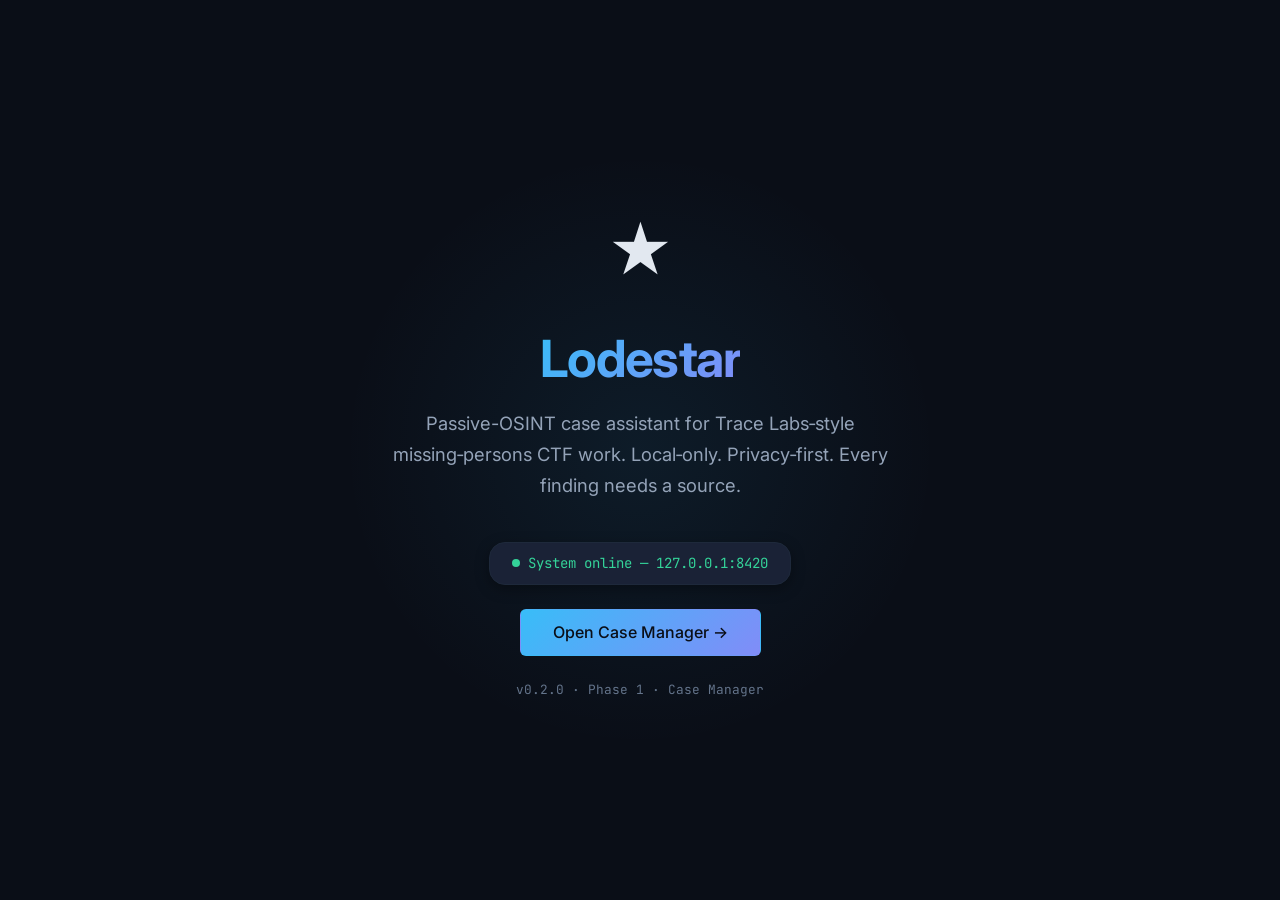
<file: templates/index.html>
<!DOCTYPE html>
<html lang="en">
<head>
    <meta charset="UTF-8">
    <meta name="viewport" content="width=device-width, initial-scale=1.0">
    <meta name="description" content="Lodestar — Passive-OSINT case assistant for missing-persons CTF work. Local-only, privacy-first.">
    <title>Lodestar — OSINT Case Assistant</title>

    <!-- Fonts -->
    <link rel="preconnect" href="https://fonts.googleapis.com">
    <link rel="preconnect" href="https://fonts.gstatic.com" crossorigin>
    <link href="https://fonts.googleapis.com/css2?family=Inter:wght@400;500;600;700&family=JetBrains+Mono:wght@400;500&display=swap" rel="stylesheet">

    <!-- Styles -->
    <link rel="stylesheet" href="/static/style.css">
</head>
<body>
    <main class="hero">
        <div class="hero__icon fade-in-up">
            &#9733;
        </div>

        <h1 class="hero__title fade-in-up fade-in-up-delay-1">
            <span class="hero__accent">Lodestar</span>
        </h1>

        <p class="hero__subtitle fade-in-up fade-in-up-delay-2">
            Passive-OSINT case assistant for Trace&nbsp;Labs&#8209;style
            missing&#8209;persons CTF work. Local&#8209;only.
            Privacy&#8209;first. Every finding needs a source.
        </p>

        <div class="hero__status fade-in-up fade-in-up-delay-3">
            <span class="hero__status-dot"></span>
            System online &mdash; 127.0.0.1:8420
        </div>

        <a href="/cases" class="btn btn--primary fade-in-up fade-in-up-delay-4" style="margin-top: 1.5rem; font-size: 1rem; padding: 0.7rem 2rem;">
            Open Case Manager &rarr;
        </a>

        <p class="hero__version fade-in-up fade-in-up-delay-4" style="animation-delay: 0.7s;">
            v0.2.0 &middot; Phase 1 &middot; Case Manager
        </p>
    </main>
</body>
</html>
</file>
<file: static/style.css>
/* ==========================================================================
   Lodestar — Base Stylesheet
   Design system tokens + global resets for all phases.
   ========================================================================== */

/* --- Design Tokens (CSS Custom Properties) --- */
:root {
    /* Palette — dark mode first */
    --bg-primary:     #0a0e17;
    --bg-secondary:   #111827;
    --bg-card:        #1a2236;
    --bg-card-hover:  #1f2a42;
    --bg-input:       #0f1629;

    --text-primary:   #e2e8f0;
    --text-secondary: #94a3b8;
    --text-muted:     #64748b;
    --text-heading:   #f1f5f9;

    --accent:         #38bdf8;       /* sky-400 */
    --accent-hover:   #7dd3fc;       /* sky-300 */
    --accent-dim:     rgba(56, 189, 248, 0.12);

    --success:        #34d399;
    --warning:        #fbbf24;
    --danger:         #f87171;

    --border:         #1e293b;
    --border-focus:   #38bdf8;

    --radius-sm:  6px;
    --radius-md:  10px;
    --radius-lg:  16px;

    --shadow-sm:  0 1px 3px rgba(0, 0, 0, .3);
    --shadow-md:  0 4px 14px rgba(0, 0, 0, .35);
    --shadow-lg:  0 10px 30px rgba(0, 0, 0, .4);

    --transition: 0.2s ease;
    --font-mono:  'JetBrains Mono', 'Fira Code', 'Consolas', monospace;
}

/* --- Reset --- */
*,
*::before,
*::after {
    margin: 0;
    padding: 0;
    box-sizing: border-box;
}

html {
    font-size: 16px;
    -webkit-font-smoothing: antialiased;
    -moz-osx-font-smoothing: grayscale;
}

body {
    font-family: 'Inter', 'Segoe UI', system-ui, -apple-system, sans-serif;
    background: var(--bg-primary);
    color: var(--text-primary);
    line-height: 1.6;
    min-height: 100vh;
}

a {
    color: var(--accent);
    text-decoration: none;
    transition: color var(--transition);
}

a:hover {
    color: var(--accent-hover);
}

/* --- Utility --- */
.container {
    max-width: 1100px;
    margin: 0 auto;
    padding: 0 1.5rem;
}

.text-muted    { color: var(--text-muted); }
.text-success  { color: var(--success); }
.text-warning  { color: var(--warning); }
.text-danger   { color: var(--danger); }

/* --- Hero / Landing --- */
.hero {
    display: flex;
    flex-direction: column;
    align-items: center;
    justify-content: center;
    min-height: 100vh;
    text-align: center;
    padding: 2rem;
    position: relative;
    overflow: hidden;
}

.hero::before {
    content: '';
    position: absolute;
    width: 600px;
    height: 600px;
    background: radial-gradient(circle, rgba(56, 189, 248, 0.08) 0%, transparent 70%);
    top: 50%;
    left: 50%;
    transform: translate(-50%, -50%);
    pointer-events: none;
}

.hero__icon {
    font-size: 4rem;
    margin-bottom: 1rem;
    animation: pulse-glow 3s ease-in-out infinite;
}

.hero__title {
    font-size: 3.2rem;
    font-weight: 700;
    color: var(--text-heading);
    letter-spacing: -0.03em;
    margin-bottom: 0.5rem;
}

.hero__accent {
    background: linear-gradient(135deg, var(--accent), #818cf8);
    -webkit-background-clip: text;
    -webkit-text-fill-color: transparent;
    background-clip: text;
}

.hero__subtitle {
    font-size: 1.15rem;
    color: var(--text-secondary);
    max-width: 520px;
    margin-bottom: 2.5rem;
    line-height: 1.7;
}

.hero__status {
    display: inline-flex;
    align-items: center;
    gap: 0.5rem;
    padding: 0.6rem 1.4rem;
    background: var(--bg-card);
    border: 1px solid var(--border);
    border-radius: var(--radius-lg);
    font-family: var(--font-mono);
    font-size: 0.875rem;
    color: var(--success);
    box-shadow: var(--shadow-md);
}

.hero__status-dot {
    width: 8px;
    height: 8px;
    background: var(--success);
    border-radius: 50%;
    animation: blink 2s ease-in-out infinite;
}

.hero__version {
    margin-top: 1.5rem;
    font-size: 0.8rem;
    color: var(--text-muted);
    font-family: var(--font-mono);
}

/* --- Animations --- */
@keyframes pulse-glow {
    0%, 100% { filter: drop-shadow(0 0 6px rgba(56, 189, 248, 0.3)); }
    50%      { filter: drop-shadow(0 0 18px rgba(56, 189, 248, 0.6)); }
}

@keyframes blink {
    0%, 100% { opacity: 1; }
    50%      { opacity: 0.3; }
}

@keyframes fade-in-up {
    from {
        opacity: 0;
        transform: translateY(20px);
    }
    to {
        opacity: 1;
        transform: translateY(0);
    }
}

.fade-in-up {
    animation: fade-in-up 0.6s ease-out both;
}

.fade-in-up-delay-1 { animation-delay: 0.1s; }
.fade-in-up-delay-2 { animation-delay: 0.25s; }
.fade-in-up-delay-3 { animation-delay: 0.4s; }
.fade-in-up-delay-4 { animation-delay: 0.55s; }

/* ==========================================================================
   Phase 1 — Navbar, Cards, Forms, Buttons, Status Badges
   ========================================================================== */

/* --- Navbar --- */
.navbar {
    display: flex;
    align-items: center;
    justify-content: space-between;
    padding: 0.75rem 1.5rem;
    background: var(--bg-secondary);
    border-bottom: 1px solid var(--border);
    position: sticky;
    top: 0;
    z-index: 100;
    backdrop-filter: blur(12px);
    -webkit-backdrop-filter: blur(12px);
}

.navbar__brand {
    display: flex;
    align-items: center;
    gap: 0.5rem;
    color: var(--text-heading);
    font-weight: 700;
    font-size: 1.1rem;
}

.navbar__brand:hover { color: var(--accent); }

.navbar__icon {
    font-size: 1.3rem;
    filter: drop-shadow(0 0 4px rgba(56, 189, 248, 0.4));
}

.navbar__links {
    display: flex;
    gap: 0.25rem;
}

.navbar__link {
    padding: 0.4rem 0.9rem;
    border-radius: var(--radius-sm);
    color: var(--text-secondary);
    font-size: 0.9rem;
    font-weight: 500;
    transition: all var(--transition);
}

.navbar__link:hover {
    background: var(--accent-dim);
    color: var(--accent);
}

.navbar__link--active {
    background: var(--accent-dim);
    color: var(--accent);
}

/* --- Page layout --- */
.page-content {
    padding-top: 2rem;
    padding-bottom: 3rem;
}

/* --- Page header --- */
.page-header {
    margin-bottom: 2rem;
}

.page-header__title {
    font-size: 2rem;
    font-weight: 700;
    color: var(--text-heading);
    letter-spacing: -0.02em;
}

.page-header__subtitle {
    color: var(--text-secondary);
    margin-top: 0.25rem;
    font-size: 1rem;
}

/* --- Cards --- */
.card {
    background: var(--bg-card);
    border: 1px solid var(--border);
    border-radius: var(--radius-md);
    padding: 1.5rem;
    box-shadow: var(--shadow-sm);
    transition: border-color var(--transition), box-shadow var(--transition);
}

.card:hover {
    border-color: rgba(56, 189, 248, 0.15);
}

.card--form {
    margin-bottom: 2.5rem;
}

.card__title {
    font-size: 1.1rem;
    font-weight: 600;
    color: var(--text-heading);
    margin-bottom: 1.25rem;
}

/* --- Forms --- */
.form__group {
    margin-bottom: 1rem;
}

.form__label {
    display: block;
    font-size: 0.85rem;
    font-weight: 500;
    color: var(--text-secondary);
    margin-bottom: 0.35rem;
}

.form__input,
.form__textarea,
.form__select {
    width: 100%;
    padding: 0.6rem 0.85rem;
    background: var(--bg-input);
    border: 1px solid var(--border);
    border-radius: var(--radius-sm);
    color: var(--text-primary);
    font-family: inherit;
    font-size: 0.95rem;
    transition: border-color var(--transition), box-shadow var(--transition);
    outline: none;
}

.form__input::placeholder,
.form__textarea::placeholder {
    color: var(--text-muted);
}

.form__input:focus,
.form__textarea:focus,
.form__select:focus {
    border-color: var(--border-focus);
    box-shadow: 0 0 0 3px var(--accent-dim);
}

.form__textarea {
    resize: vertical;
    min-height: 70px;
}

/* --- Buttons --- */
.btn {
    display: inline-flex;
    align-items: center;
    gap: 0.35rem;
    padding: 0.55rem 1.2rem;
    border: 1px solid transparent;
    border-radius: var(--radius-sm);
    font-family: inherit;
    font-size: 0.9rem;
    font-weight: 500;
    cursor: pointer;
    transition: all var(--transition);
    text-decoration: none;
    line-height: 1.4;
}

.btn--primary {
    background: linear-gradient(135deg, #38bdf8, #818cf8);
    color: #0a0e17;
    border-color: transparent;
}

.btn--primary:hover {
    filter: brightness(1.12);
    box-shadow: 0 0 14px rgba(56, 189, 248, 0.3);
}

.btn--small {
    padding: 0.3rem 0.7rem;
    font-size: 0.8rem;
}

.btn--success {
    background: rgba(52, 211, 153, 0.12);
    color: var(--success);
    border-color: rgba(52, 211, 153, 0.25);
}
.btn--success:hover {
    background: rgba(52, 211, 153, 0.22);
}

.btn--warning {
    background: rgba(251, 191, 36, 0.12);
    color: var(--warning);
    border-color: rgba(251, 191, 36, 0.25);
}
.btn--warning:hover {
    background: rgba(251, 191, 36, 0.22);
}

.btn--danger {
    background: rgba(248, 113, 113, 0.12);
    color: var(--danger);
    border-color: rgba(248, 113, 113, 0.25);
}
.btn--danger:hover {
    background: rgba(248, 113, 113, 0.22);
}

.btn--ghost-danger {
    background: transparent;
    color: var(--text-muted);
    border-color: transparent;
}
.btn--ghost-danger:hover {
    color: var(--danger);
    background: rgba(248, 113, 113, 0.08);
}

/* --- Inline forms (side-by-side action buttons) --- */
.inline-form {
    display: inline;
}

.inline-form--right {
    margin-left: auto;
}

/* --- Section title with badge --- */
.section-title {
    font-size: 1.15rem;
    font-weight: 600;
    color: var(--text-heading);
    margin-bottom: 1rem;
    display: flex;
    align-items: center;
    gap: 0.5rem;
}

.badge {
    display: inline-flex;
    align-items: center;
    justify-content: center;
    min-width: 1.5rem;
    height: 1.5rem;
    padding: 0 0.4rem;
    background: var(--accent-dim);
    color: var(--accent);
    font-size: 0.75rem;
    font-weight: 600;
    border-radius: 999px;
    font-family: var(--font-mono);
}

/* --- Case grid --- */
.case-grid {
    display: grid;
    grid-template-columns: 1fr;
    gap: 0.75rem;
}

@media (min-width: 700px) {
    .case-grid {
        grid-template-columns: repeat(2, 1fr);
    }
}

/* --- Case card --- */
.case-card {
    display: flex;
    flex-direction: column;
    gap: 0.75rem;
    transition: transform var(--transition), border-color var(--transition), box-shadow var(--transition);
}

.case-card:hover {
    transform: translateY(-2px);
    box-shadow: var(--shadow-md);
}

/* Left border accent by status */
.case-card--active  { border-left: 3px solid var(--success); }
.case-card--paused  { border-left: 3px solid var(--warning); }
.case-card--stopped { border-left: 3px solid var(--text-muted); }

.case-card__header {
    display: flex;
    align-items: flex-start;
    justify-content: space-between;
    gap: 0.75rem;
}

.case-card__name {
    font-size: 1.05rem;
    font-weight: 600;
    color: var(--text-heading);
    word-break: break-word;
}

.case-card__notes {
    font-size: 0.88rem;
    color: var(--text-secondary);
    line-height: 1.5;
    /* Clamp to 3 lines */
    display: -webkit-box;
    -webkit-line-clamp: 3;
    -webkit-box-orient: vertical;
    overflow: hidden;
}

.case-card__meta {
    display: flex;
    justify-content: space-between;
    align-items: center;
    font-size: 0.78rem;
    color: var(--text-muted);
    font-family: var(--font-mono);
}

.case-card__actions {
    display: flex;
    align-items: center;
    gap: 0.4rem;
    flex-wrap: wrap;
    padding-top: 0.5rem;
    border-top: 1px solid var(--border);
}

.case-card__stopped-label {
    font-size: 0.8rem;
    font-style: italic;
}

/* --- Status badges --- */
.status-badge {
    display: inline-flex;
    align-items: center;
    padding: 0.15rem 0.6rem;
    border-radius: 999px;
    font-size: 0.72rem;
    font-weight: 600;
    text-transform: uppercase;
    letter-spacing: 0.05em;
    white-space: nowrap;
}

.status-badge--active {
    background: rgba(52, 211, 153, 0.12);
    color: var(--success);
    border: 1px solid rgba(52, 211, 153, 0.3);
}

.status-badge--paused {
    background: rgba(251, 191, 36, 0.12);
    color: var(--warning);
    border: 1px solid rgba(251, 191, 36, 0.3);
}

.status-badge--stopped {
    background: rgba(100, 116, 139, 0.12);
    color: var(--text-muted);
    border: 1px solid rgba(100, 116, 139, 0.3);
}

/* --- Empty state --- */
.empty-state {
    text-align: center;
    padding: 3rem 1rem;
}

.empty-state__icon {
    font-size: 3rem;
    margin-bottom: 0.75rem;
    opacity: 0.5;
}

.empty-state__text {
    font-size: 1.1rem;
    color: var(--text-secondary);
    margin-bottom: 0.25rem;
}

.empty-state__hint {
    font-size: 0.9rem;
}
</file>
